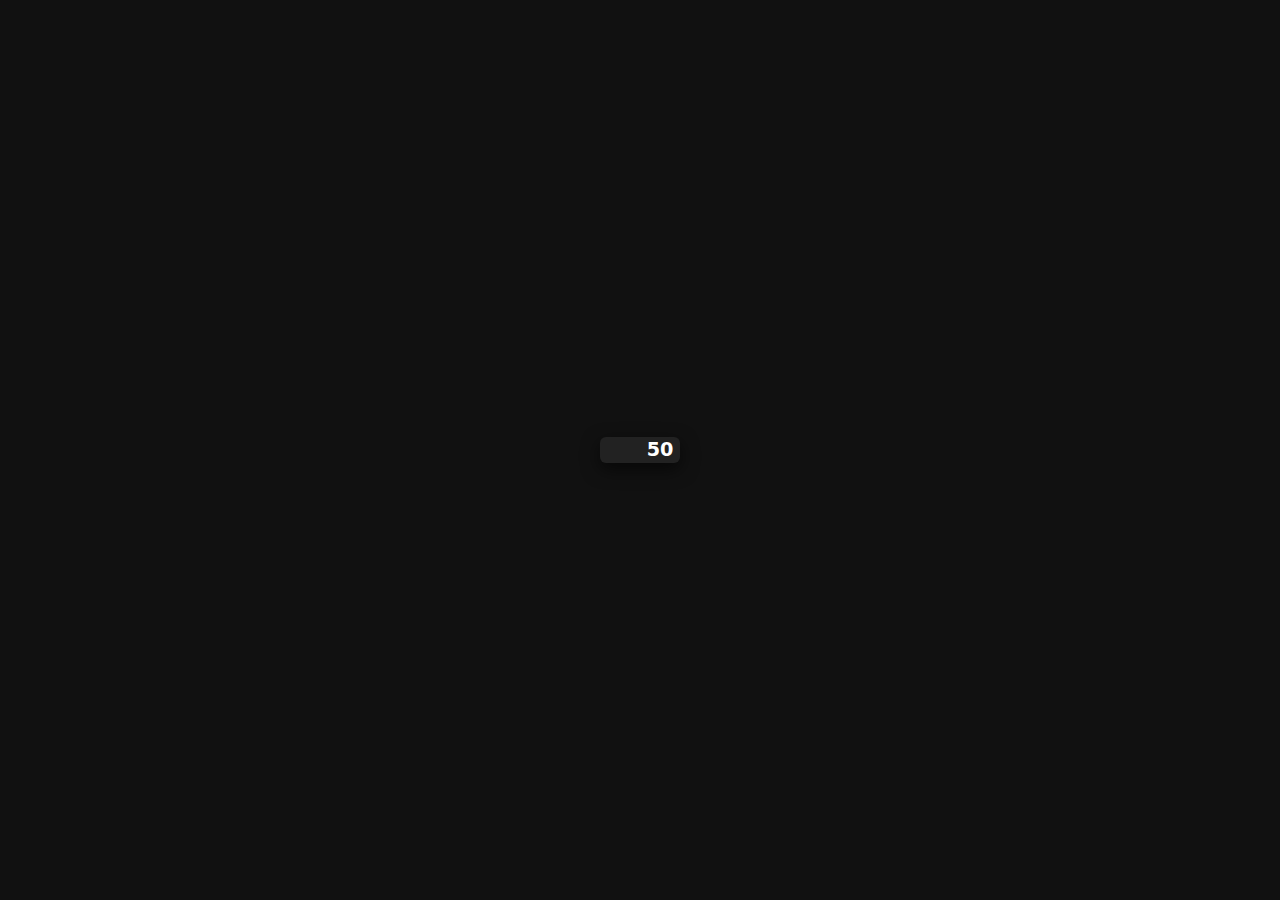
<file: test.html>
<!doctype html>
<html lang="ko">
<head>
    <meta charset="utf-8" />
    <meta name="viewport" content="width=device-width,initial-scale=1" />
    <title>CSS only 0→100</title>
    <style>
        :root{
            --line-h: 1.6rem; /* 한 줄 높이 */
            --steps: 100;     /* 0→100 이므로 100 스텝 사용 */
            --duration: 1s;   /* 애니 속도 빠르게 원하면 더 줄임 */
        }

        body{
            display:flex;
            height:100vh;
            align-items:center;
            justify-content:center;
            margin:0;
            font-family:system-ui,-apple-system,Segoe UI,Roboto,"Noto Sans KR",sans-serif;
            background:#111;
            color:#fff;
        }

        .counter{
            width:6ch;
            height:var(--line-h);
            overflow:hidden;
            border-radius:6px;
            background:#222;
            display:flex;
            align-items:center;
            justify-content:center;
            box-shadow:0 6px 18px rgba(0,0,0,.6);
            font-weight:700;
            font-size:1.2rem;
        }

        .nums{
            display:block;
            line-height:var(--line-h);
            transform:translateY(0);
            /* 총 이동량은 -100 * 한 줄 높이 */
            animation:roll var(--duration) steps(var(--steps)) forwards;
        }

        /* 마지막 상태 유지하려면 forwards 지정 */
        @keyframes roll{
            to{ transform:translateY(calc(-1 * var(--steps) * var(--line-h))); }
        }

        /* 선택적 스타일: 가운데 정렬 숫자 */
        .nums li{
            list-style:none;
            text-align:center;
            height:var(--line-h);
            margin:0;
            padding:0;
        }
    </style>
</head>
<body>
<div class="counter" aria-hidden="true">
    <ol class="nums">
        <!-- 0 부터 100 까지 한 줄씩 나열 -->
        <li>0</li><li>1</li><li>2</li><li>3</li><li>4</li><li>5</li><li>6</li><li>7</li><li>8</li><li>9</li>
        <li>10</li><li>11</li><li>12</li><li>13</li><li>14</li><li>15</li><li>16</li><li>17</li><li>18</li><li>19</li>
        <li>20</li><li>21</li><li>22</li><li>23</li><li>24</li><li>25</li><li>26</li><li>27</li><li>28</li><li>29</li>
        <li>30</li><li>31</li><li>32</li><li>33</li><li>34</li><li>35</li><li>36</li><li>37</li><li>38</li><li>39</li>
        <li>40</li><li>41</li><li>42</li><li>43</li><li>44</li><li>45</li><li>46</li><li>47</li><li>48</li><li>49</li>
        <li>50</li><li>51</li><li>52</li><li>53</li><li>54</li><li>55</li><li>56</li><li>57</li><li>58</li><li>59</li>
        <li>60</li><li>61</li><li>62</li><li>63</li><li>64</li><li>65</li><li>66</li><li>67</li><li>68</li><li>69</li>
        <li>70</li><li>71</li><li>72</li><li>73</li><li>74</li><li>75</li><li>76</li><li>77</li><li>78</li><li>79</li>
        <li>80</li><li>81</li><li>82</li><li>83</li><li>84</li><li>85</li><li>86</li><li>87</li><li>88</li><li>89</li>
        <li>90</li><li>91</li><li>92</li><li>93</li><li>94</li><li>95</li><li>96</li><li>97</li><li>98</li><li>99</li>
        <li>100</li>
    </ol>
</div>
</body>
</html>
</file>
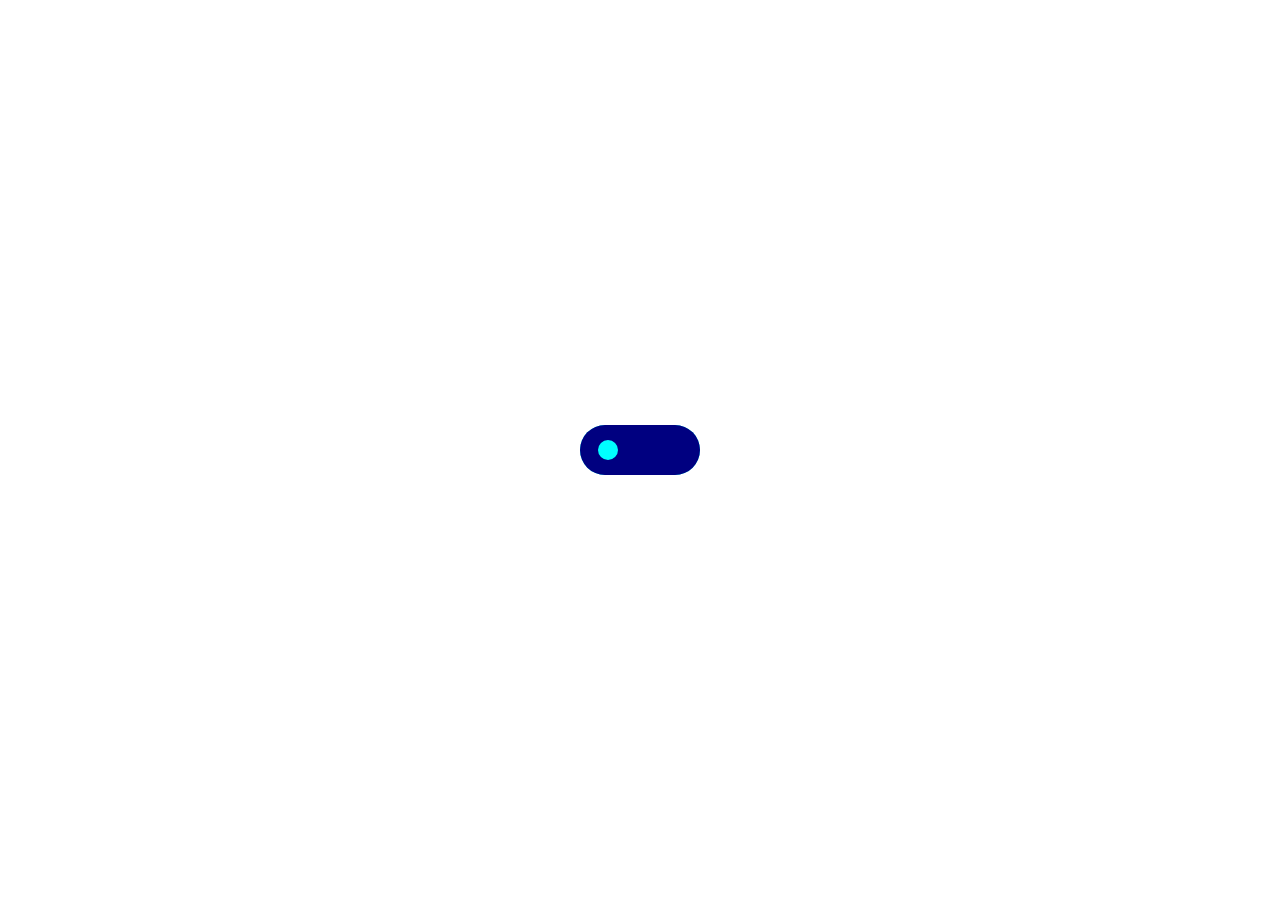
<file: project/btn.html>
<!DOCTYPE html>
<html lang="ko">
<head>
    <meta charset="UTF-8">
    <meta name="viewport" content="width=device-width, initial-scale=1.0">
    <title>Document</title>
    <link rel="stylesheet" href="btn.css">
</head>
<body>
    <div id="wrap">
        <input type="radio" id="che1" name="che">
        <input type="radio" id="che2" name="che"checked>

        <div class="bt_box">
            <label class="che1" for="che1"></label>
            <label class="che2" for="che2"></label>
        </div>
    </div>
</body>
</html>
</file>
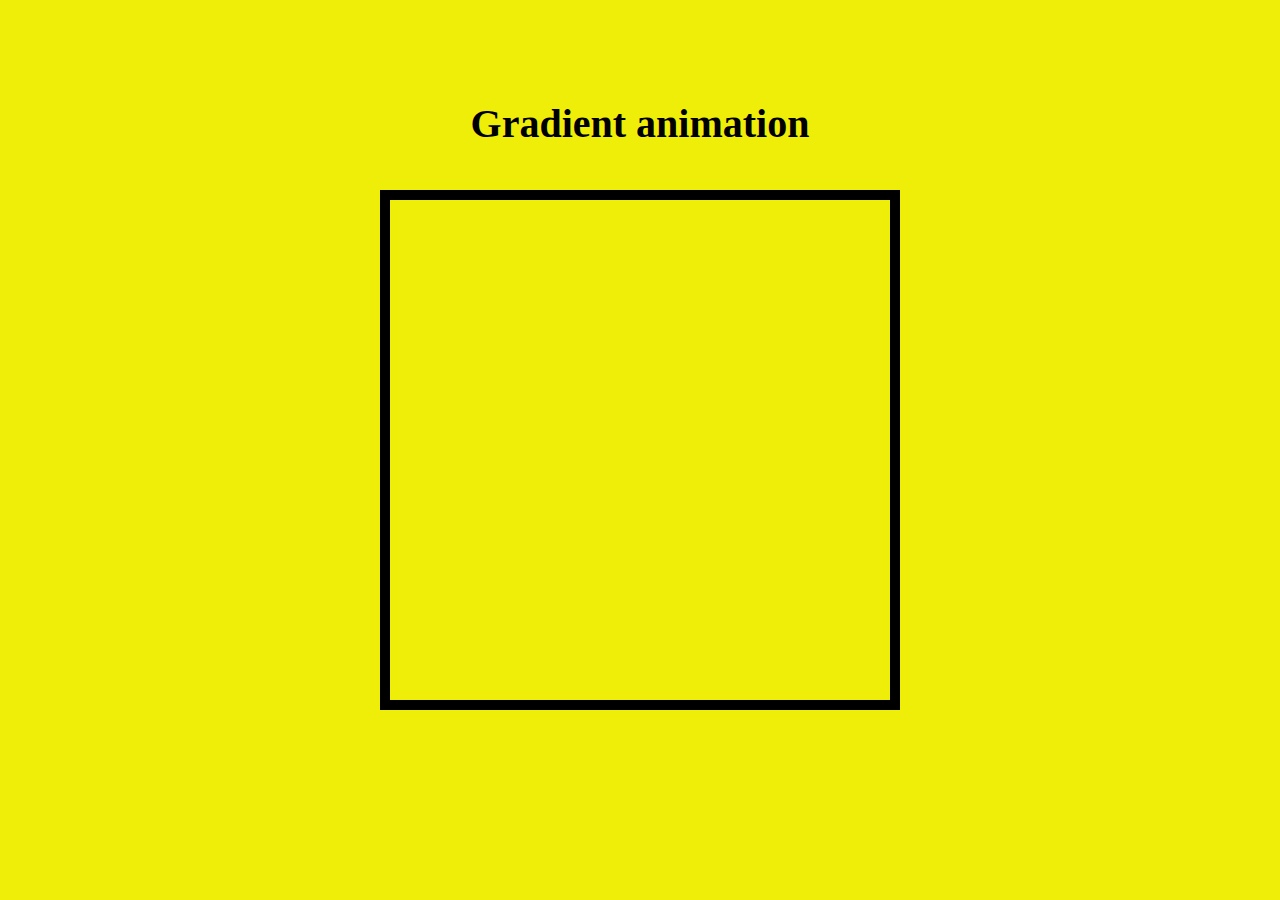
<file: project/gra.html>
<!DOCTYPE html>
<html lang="ko">
<head>
    <meta charset="UTF-8">
    <meta name="viewport" content="width=device-width, initial-scale=1.0">
    <title>Document</title>
    <link rel="stylesheet" href="gra.css">
</head>
<body>
    <div id="wrap">
        <h1>Gradient animation</h1>
        <div class="con">
        </div>
    </div>
</body>
</html>
</file>
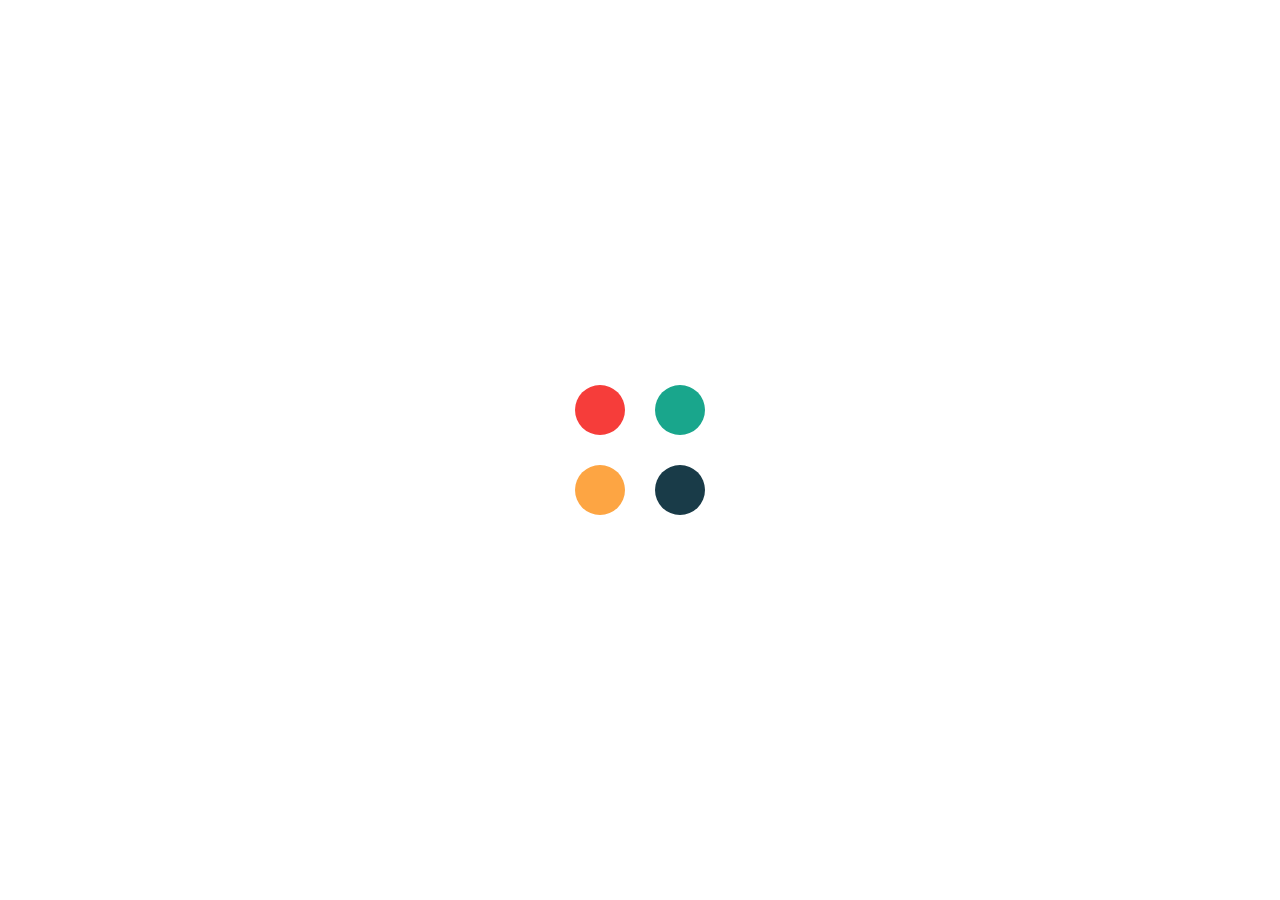
<file: project/loading.html>
<!DOCTYPE html>
<html lang="ko">
<head>
    <meta charset="UTF-8">
    <meta name="viewport" content="width=device-width, initial-scale=1.0">
    <title>Document</title>
    <link rel="stylesheet" href="loading.css">
</head>
<body>
    <div id="wrap">
        <div class="loading_box">
            <div></div>
            <div></div>
            <div></div>
            <div></div>
        </div>
    </div>
</body>
</html>
</file>
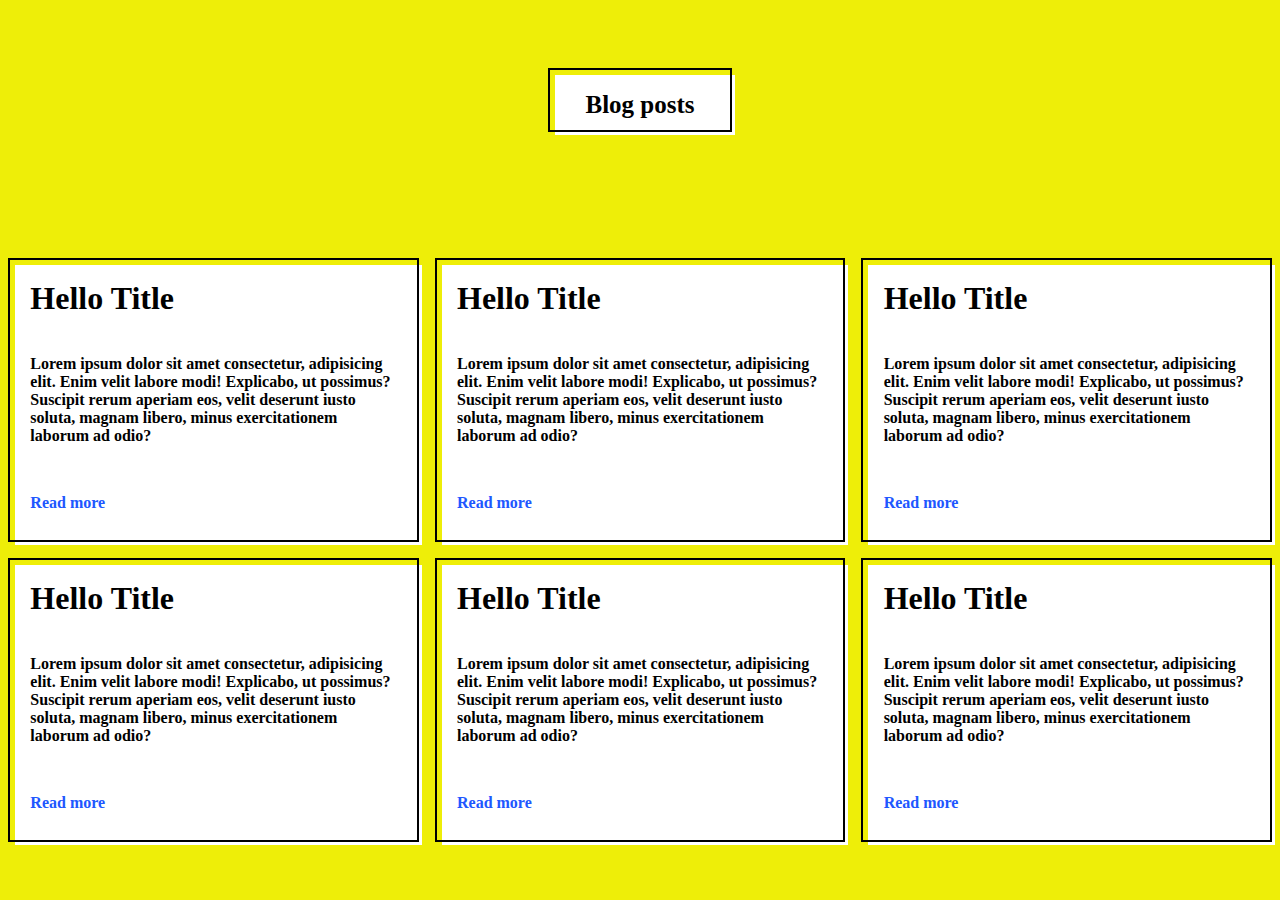
<file: project/yel.html>
<!DOCTYPE html>
<html lang="ko">
<head>
    <meta charset="UTF-8">
    <meta name="viewport" content="width=device-width, initial-scale=1.0">
    <title>Document</title>
    <link rel="stylesheet" href="yel.css">
</head>
<body>
    <div id="wrap">
        <div class="container">
            <header>
                <div class="blog_box">
                </div>
            </header>
            <main>
                <div class="item">
                    <div class="h1_text"><h1>Hello Title</h1></div>
                    <div class="text_box">Lorem ipsum dolor sit amet consectetur, adipisicing elit. Enim velit labore modi! Explicabo, ut possimus? Suscipit rerum aperiam eos, velit deserunt iusto soluta, magnam libero, minus exercitationem laborum ad odio?</div>
                    <div class="go"><a href="#">Read more</a></div>
                </div>
                <div class="item">
                    <div class="h1_text"><h1>Hello Title</h1></div>
                    <div class="text_box">Lorem ipsum dolor sit amet consectetur, adipisicing elit. Enim velit labore modi! Explicabo, ut possimus? Suscipit rerum aperiam eos, velit deserunt iusto soluta, magnam libero, minus exercitationem laborum ad odio?</div>
                    <div class="go"><a href="#">Read more</a></div>
                </div>
                <div class="item">
                    <div class="h1_text"><h1>Hello Title</h1></div>
                    <div class="text_box">Lorem ipsum dolor sit amet consectetur, adipisicing elit. Enim velit labore modi! Explicabo, ut possimus? Suscipit rerum aperiam eos, velit deserunt iusto soluta, magnam libero, minus exercitationem laborum ad odio?</div>
                    <div class="go"><a href="#">Read more</a></div>
                </div>
                <div class="item">
                    <div class="h1_text"><h1>Hello Title</h1></div>
                    <div class="text_box">Lorem ipsum dolor sit amet consectetur, adipisicing elit. Enim velit labore modi! Explicabo, ut possimus? Suscipit rerum aperiam eos, velit deserunt iusto soluta, magnam libero, minus exercitationem laborum ad odio?</div>
                    <div class="go"><a href="#">Read more</a></div>
                </div>
                <div class="item">
                    <div class="h1_text"><h1>Hello Title</h1></div>
                    <div class="text_box">Lorem ipsum dolor sit amet consectetur, adipisicing elit. Enim velit labore modi! Explicabo, ut possimus? Suscipit rerum aperiam eos, velit deserunt iusto soluta, magnam libero, minus exercitationem laborum ad odio?</div>
                    <div class="go"><a href="#">Read more</a></div>
                </div>
                <div class="item">
                    <div class="h1_text"><h1>Hello Title</h1></div>
                    <div class="text_box">Lorem ipsum dolor sit amet consectetur, adipisicing elit. Enim velit labore modi! Explicabo, ut possimus? Suscipit rerum aperiam eos, velit deserunt iusto soluta, magnam libero, minus exercitationem laborum ad odio?</div>
                    <div class="go"><a href="#">Read more</a></div>
                </div>
            </main>
        </div>
    </div>
</body>
</html>
</file>
<file: project/btn.css>
* {
    margin: 0 auto;
    padding: 0;
}
#wrap {
    width: 100vw;
    height: 100vh;
    display: flex;
    justify-content: center;
    align-items: center;
    overflow: hidden;
}
input[type=radio] {
    display: none;
}
label {
    cursor: pointer;
}
.bt_box {
    width: 120px;
    height: 50px;
    border-radius: 30px;
    display: flex;
    justify-content: center;
    align-items: center;
    position: relative;
    z-index: 0;
    overflow: hidden;
    background-color: aqua;
}
.bt_box::after,
.bt_box::before {
    overflow: hidden;
    z-index: 1;
}

.bt_box::after {
    width: 0px;
    height: 20px;
    background-color: aqua;
    content: '';
    position: absolute;
    border-radius: 50%;
    left: 20px;
    z-index: 1;
}
.bt_box::before {
    width: 0px;
    height: 0px;
    background-color: navy;
    content: '';
    position: absolute;
    border-radius: 50%;
    right: 20px;
    z-index: 2;
}

#che1:checked ~ .bt_box::after {
    width: 500px;
    height: 500px;
    transition: 1.5s;
    left: -250px;
}
#che1:checked ~ .bt_box {
    background-color: navy;
}

#che2:checked ~ .bt_box::before {
    width: 500px;
    height: 500px;
    transition: 1.5s;
    right: -250px;
}

#che1:checked ~ .bt_box .che1 {
    pointer-events: none;
    width: 0px;
    height: 0px;
}
#che2:checked ~ .bt_box .che1 {
    pointer-events: all;
    width: 20px;
    height: 20px;
    transition-delay: 0.5s;
}

#che2:checked ~ .bt_box .che2 {
    pointer-events: none;
    width: 0px;
    height: 0px;
}
#che1:checked ~ .bt_box .che2 {
    pointer-events: all;
    width: 20px;
    height: 20px;
    transition-delay: 0.5s;
}

.bt_box label:nth-child(1) {
    width: 20px;
    height: 20px;
    background-color: aqua;
    border-radius: 50%;
    position: absolute;
    left: 15%;
}
.bt_box label:nth-child(2) {
    width: 20px;
    height: 20px;
    background-color: navy;
    border-radius: 50%;
    position: absolute;
    right: 15%;
}
.bt_box label {
    z-index: 999;
    transition: 0.3s;
}
</file>
<file: project/gra.css>
* {
    margin: 0 auto;
    padding: 0;
}
#wrap {
    width: 100vw;
    height: 100vh;

    background-color: #eeee08;

    display: flex;
    justify-content: center;
    align-items: center;

    position: relative;

    overflow: hidden;
}
#wrap h1 {
    position: absolute;
    width: 500px;
    height: 500px;
    margin-bottom: 200px;
    text-align: center;
    font-size: 40px;
    font-weight: bold;
}

.con {
    width: 500px;
    height: 500px;
    border: 10px solid black;
    background-color: transparent;
    overflow: hidden;

    display: flex;
    justify-content: center;
    align-items: center;

    position: relative;
}
.con::before {
    position: absolute;
    width: 1000px;
    height: 1000px;
    content: '';
    background: linear-gradient(to left, #00958f #7dd953, #006e80);
    animation: 6s infinite linear roo;
}
@keyframes roo {
    0% {
        rotate: 0deg;
    }
    100% {
        rotate: 360deg;
    }
}
</file>
<file: project/loading.css>
* {
    margin: 0 auto;
    padding: 0;
}
#wrap {
    width: 100vw;
    height: 100vh;
    overflow: hidden;
    display: flex;
    justify-content: center;
    align-items: center;
}
.loading_box {
    width: 80px;
    height: 80px;
    display: flex;
    justify-content: center;
    align-items: center;
    position: relative;
    animation: loa 2s infinite ease-in-out; 
}
@keyframes loa {
    0% {
        rotate: 0deg;
        width: 80px;
        height: 80px;
    }
    12% {
        width: 60px;
        height: 60px;
    }
    25% {
        rotate: 90deg;
        width: 80px;
        height: 80px;
    }
    32% {
        width: 60px;
        height: 60px;
    }
    50% {
        rotate: 180deg;
        width: 80px;
        height: 80px;
    }
    62% {
        width: 60px;
        height: 60px;
    }
    75% {
        rotate: 270deg;
        width: 80px;
        height: 80px;
    }
    87% {
        width: 60px;
        height: 60px;
    }
    100% {
        rotate: 360deg;
        width: 80px;
        height: 80px;
    }
}
.loading_box div {
    width: 50px;
    height: 50px;
    border-radius: 50%;
    position: absolute;
}
.loading_box div:nth-child(1) {
    background-color: #F63D3A;
    left: -25px;
    top: -25px;
}
.loading_box div:nth-child(2) {
    background-color: #19A68C;
    right: -25px;
    top: -25px;
}
.loading_box div:nth-child(3) {
    background-color: #FDA543;
    left: -25px;
    bottom: -25px;
}
.loading_box div:nth-child(4) {
    background-color: #193B48;
    right: -25px;
    bottom: -25px;
}
</file>
<file: project/yel.css>
* {
    margin: 0 auto;
    padding: 0;
}
#wrap {
    width: 100vw;
    height: 100vh;
    overflow: hidden;
    background-color: rgb(238, 238, 8);
    display: flex;
    justify-content: center;
    align-items: center;
    z-index: -999;
}
.container {
    width: 1440px;
    height: 1000px;
}
header {
    width: 100%;
    height: 300px;
    display: flex;
    justify-content: center;
    align-items: center;
}
.blog_box {
    background-color: transparent;
    width: 180px;
    height: 60px;
    text-align: center;
    line-height: 70px;
    position: relative;
    font-size: 25px;
    font-weight: bold;
    display: flex;
    justify-content: center;
    align-items: center;
}
.blog_box::after {
    width: 100%;
    height: 100%;
    position: absolute;
    content: 'Blog posts';
    border: 2px solid black;
    z-index: 1;
}
.blog_box::before {
    background-color: white;
    content: '';
    width: 100%;
    height: 100%;
    position: absolute;
    z-index: 0;
    bottom: -5px;
    right: -5px;
}

main {
    width: 100%;
    height: 600px;
    display: flex;
    flex-wrap: wrap;
}
.item {
    width: calc((100% / 3) - 20px);
    height: calc((100% / 2) - 20px);
    margin: 10px;
    display: flex;
    justify-content: center;
    align-items: center;
    position: relative;
}
.h1_text {
    width: 500px;
    z-index: 999;
    position: absolute;
    top: 20px;
    left: 5%;
}
.go {
    position: absolute;
    left: 5%;
    bottom: 10%;
}
.go a {
    color: rgb(32, 87, 255);
    text-decoration: none;
    font-weight: 900;
}
.text_box {
    left: 5%;
    position: absolute;
    width: 90%;
    font-weight: 900;

}
.item::before {
    width: 100%;
    height: 100%;
    background-color: white;
    content: '';
    position: absolute;
    bottom: -5px;
    right: -5px;
}
.item::after {
    width: 100%;
    height: 100%;
    border: 2px solid black;
    content: '';
    position: absolute;
}
</file>
